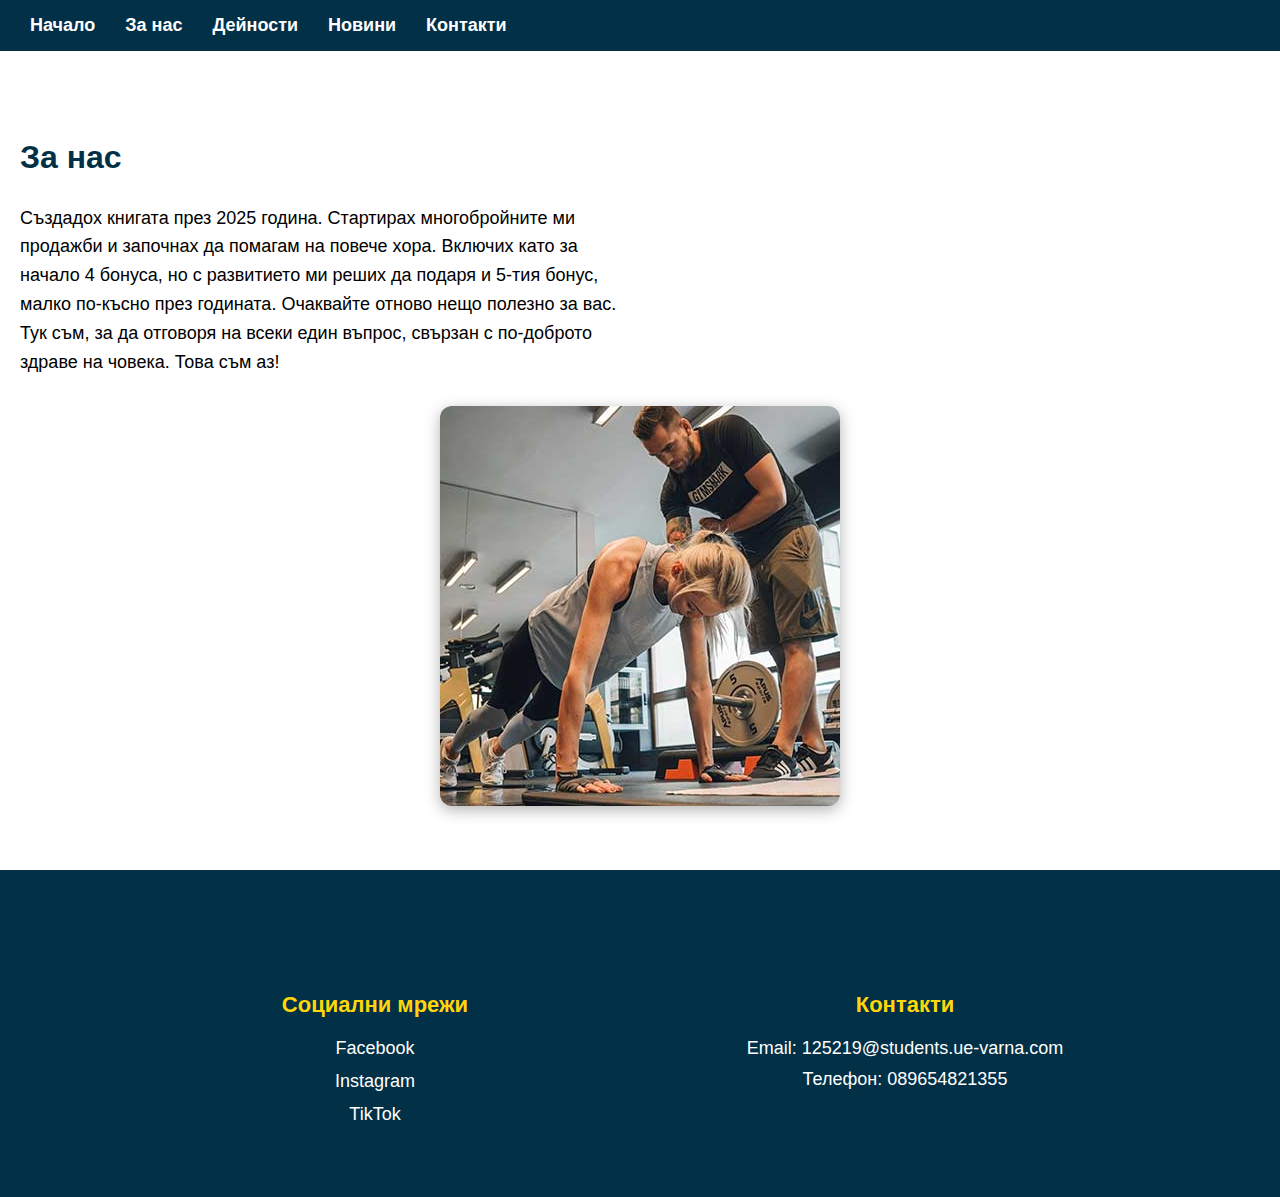
<file: about.html>
<!DOCTYPE html>
<html lang="bg">
<head>
  <meta charset="UTF-8">
  <meta name="viewport" content="width=device-width, initial-scale=1.0">
  <title>За нас – Мускулите и Метаболизмът</title>
  <link rel="stylesheet" href="style.css">
</head>
<body>
  <nav class="navbar">
    <ul class="nav-menu">
      <li><a href="index.html">Начало</a></li>
      <li><a href="about.html" class="active">За нас</a></li>
      <li><a href="activities.html">Дейности</a></li>
      <li><a href="news.html">Новини</a></li>
      <li><a href="contacts.html">Контакти</a></li>
    </ul>
  </nav>
  <section class="about-page">
    <div class="about-content">
      <div class="about-text">
        <h1>За нас</h1>
        <p>
          Създадох книгата през 2025 година. Стартирах многобройните ми продажби и започнах да помагам на повече хора.
          Включих като за начало 4 бонуса, но с развитието ми реших да подаря и 5-тия бонус, малко по-късно през годината.
          Очаквайте отново нещо полезно за вас. Тук съм, за да отговоря на всеки един въпрос, свързан с по-доброто здраве на човека. 
          Това съм аз!
        </p>
      </div>
    </div>
    <div class="about-image">
      <img src="images/about.png" alt="За нас">
    </div>
  </section>
  <footer class="contacts">
    <div class="contacts-container">
      <div class="contacts-column">
        <h3>Социални мрежи</h3>
        <ul>
          <li><a href="https://facebook.com" target="_blank" rel="noopener">Facebook</a></li>
          <li><a href="https://instagram.com" target="_blank" rel="noopener">Instagram</a></li>
          <li><a href="https://tiktok.com" target="_blank" rel="noopener">TikTok</a></li>
        </ul>
      </div>
      <div class="contacts-column">
        <h3>Контакти</h3>
        <p>Email: <a href="mailto:125219@students.ue-varna.com">125219@students.ue-varna.com</a></p>
        <p>Телефон: <a href="tel:089654821355">089654821355</a></p>
      </div>

    </div>
  </footer>

</body>
</html>
</file>
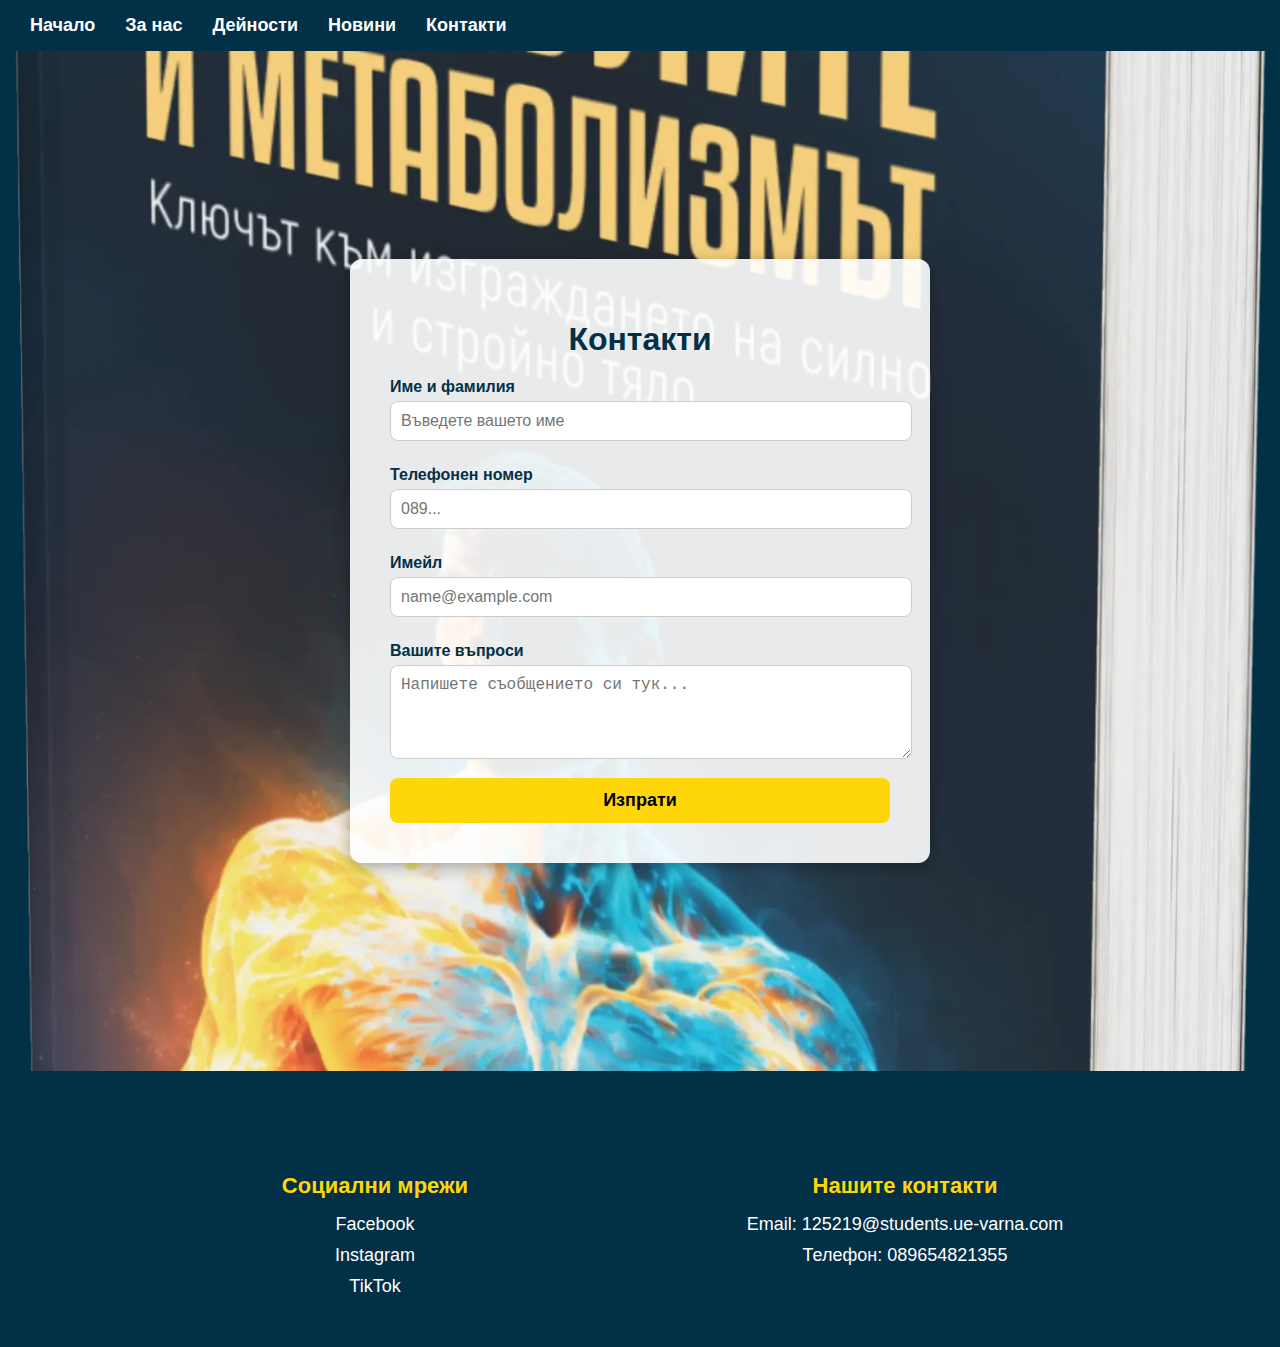
<file: contacts.html>
<!DOCTYPE html>
<html lang="bg">
<head>
  <meta charset="UTF-8">
  <meta name="viewport" content="width=device-width, initial-scale=1.0">
  <title>Контакти – Мускулите и Метаболизмът</title>
  <link rel="stylesheet" href="style.css">
</head>
<body>
  <nav class="navbar">
    <ul class="nav-menu">
      <li><a href="index.html">Начало</a></li>
      <li><a href="about.html">За нас</a></li>
      <li><a href="activities.html">Дейности</a></li>
      <li><a href="news.html">Новини</a></li>
      <li><a href="contacts.html" class="active">Контакти</a></li>
    </ul>
  </nav>
  <section class="contact-page">
    <div class="contact-form">
      <h1>Контакти</h1>
      <form>
        <label for="name">Име и фамилия</label>
        <input type="text" id="name" name="name" placeholder="Въведете вашето име">
        <label for="phone">Телефонен номер</label>
        <input type="tel" id="phone" name="phone" placeholder="089...">
        <label for="email">Имейл</label>
        <input type="email" id="email" name="email" placeholder="name@example.com">
        <label for="message">Вашите въпроси</label>
        <textarea id="message" name="message" rows="4" placeholder="Напишете съобщението си тук..."></textarea>
        <button type="submit">Изпрати</button>
      </form>
    </div>
  </section>
  <footer class="contacts-footer">
    <div class="contacts-container">
      <div class="contacts-column">
        <h3>Социални мрежи</h3>
        <ul>
          <li><a href="https://facebook.com" target="_blank">Facebook</a></li>
          <li><a href="https://instagram.com" target="_blank">Instagram</a></li>
          <li><a href="https://tiktok.com" target="_blank">TikTok</a></li>
        </ul>
      </div>
      <div class="contacts-column">
        <h3>Нашите контакти</h3>
        <p>Email: <a href="mailto:125219@students.ue-varna.com">125219@students.ue-varna.com</a></p>
        <p>Телефон: <a href="tel:089654821355">089654821355</a></p>
      </div>
    </div>
  </footer>

</body>
</html>
</file>
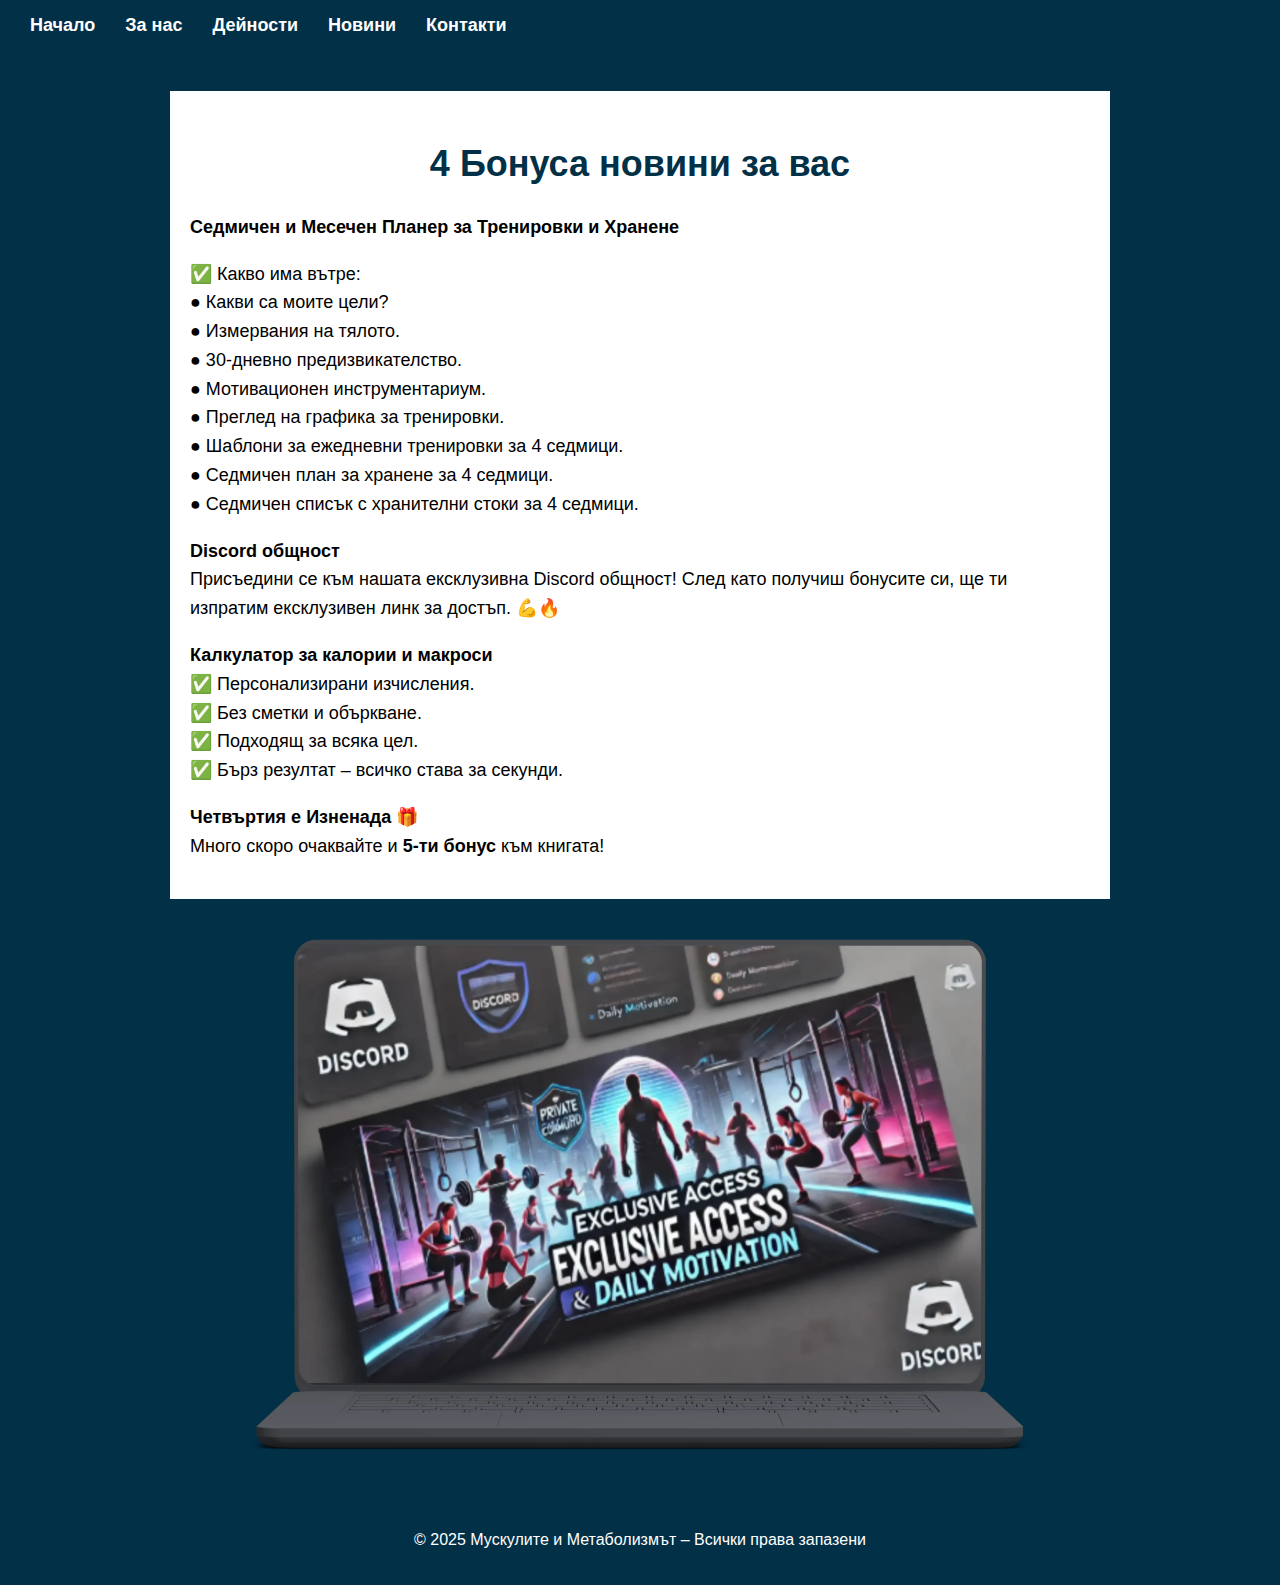
<file: news.html>
<!DOCTYPE html>
<html lang="bg">
<head>
  <meta charset="UTF-8">
  <meta name="viewport" content="width=device-width, initial-scale=1.0">
  <title>Новини – Мускулите и Метаболизмът</title>
  <link rel="stylesheet" href="style.css">
</head>
<body>
  <nav class="navbar">
    <ul class="nav-menu">
      <li><a href="index.html">Начало</a></li>
      <li><a href="about.html">За нас</a></li>
      <li><a href="activities.html">Дейности</a></li>
      <li><a href="news.html" class="active">Новини</a></li>
      <li><a href="contacts.html">Контакти</a></li>
    </ul>
  </nav>
  <section class="news-page">
    <h1>4 Бонуса новини за вас</h1>

    <p><strong>Седмичен и Месечен Планер за Тренировки и Хранене</strong></p>
    <p>✅ Какво има вътре:<br>
      ● Какви са моите цели?<br>
      ● Измервания на тялото.<br>
      ● 30-дневно предизвикателство.<br>
      ● Мотивационен инструментариум.<br>
      ● Преглед на графика за тренировки.<br>
      ● Шаблони за ежедневни тренировки за 4 седмици.<br>
      ● Седмичен план за хранене за 4 седмици.<br>
      ● Седмичен списък с хранителни стоки за 4 седмици.</p>

    <p><strong>Discord общност</strong><br>
    Присъедини се към нашата ексклузивна Discord общност!  
    След като получиш бонусите си, ще ти изпратим ексклузивен линк за достъп. 💪🔥</p>

    <p><strong>Калкулатор за калории и макроси</strong><br>
    ✅ Персонализирани изчисления.<br>
    ✅ Без сметки и объркване.<br>
    ✅ Подходящ за всяка цел.<br>
    ✅ Бърз резултат – всичко става за секунди.</p>

    <p><strong>Четвъртия е Изненада 🎁</strong><br>
      Много скоро очаквайте и <strong>5-ти бонус</strong> към книгата!</p>
  </section>
  <div class="slideshow-container">
    <div class="mySlides">
      <img src="images/novini.png" alt="Новини 1">
    </div>
    <div class="mySlides">
      <img src="images/novini2.png" alt="Новини 2">
    </div>
  </div>
  <footer>
    <p>© 2025 Мускулите и Метаболизмът – Всички права запазени</p>
  </footer>
  <script>
    let slideIndex = 0;
    showSlides();

    function showSlides() {
      let slides = document.getElementsByClassName("mySlides");
      for (let i = 0; i < slides.length; i++) {
        slides[i].style.display = "none";
      }
      slideIndex++;
      if (slideIndex > slides.length) {slideIndex = 1}
      slides[slideIndex-1].style.display = "block";
      setTimeout(showSlides, 5000); // 5 секунди
    }
  </script>

</body>
</html>
</file>
<file: style.css>
/* Основни стилове */
body {
  margin: 0;
  font-family: Arial, sans-serif;
  background-color: #023047;
  color: #fff;
}

/* Хедър оферта */
.top-offer {
  background: #FFD60A;
  color: black;
  font-weight: bold;
  text-align: center;
  padding: 15px;
}

#countdown {
  margin-top: 10px;
  font-size: 24px;
  font-weight: bold;
}

/* Навигационно меню */
.navbar {
  background: #023047;
  padding: 15px 30px;
}

.nav-menu {
  list-style: none;
  display: flex;
  gap: 30px;
  margin: 0;
  padding: 0;
  justify-content: flex-start; 
}
.nav-menu li a {
  text-decoration: none;
  color: white;
  font-size: 18px;
  font-weight: bold;
  transition: color 0.3s ease, text-decoration 0.3s ease;
}

.nav-menu li a:hover {
  text-decoration: underline;
  color: #FFD60A;
}

/* Hero секция */
.hero {
  display: flex;
  justify-content: space-around;
  align-items: center;
  padding: 50px;
  background: #023047;
}

.hero-text h1 {
  font-size: 48px;
  color: #FFD60A;
}

.hero-text p {
  font-size: 18px;
  color: #ddd;
}

.hero-img img {
  width: 300px;
}

/* Разделител между секции */
.section-title {
  background: #fff;
  color: #000;
  text-align: center;
  font-size: 28px;
  font-weight: bold;
  padding: 20px 0;
  margin: 0;
}

/* За нас */
.about {
  background: #023047;
  padding: 60px 20px;
  color: #fff;
}

.about-container {
  display: flex;
  align-items: center;
  justify-content: center;
  gap: 40px;
  max-width: 1100px;
  margin: 0 auto;
  flex-wrap: wrap;
}

.about-img img {
  width: 400px;
  max-width: 100%;
  border-radius: 12px;
  box-shadow: 0 4px 15px rgba(0, 0, 0, 0.3);
}

.about-text {
  max-width: 600px;
  font-size: 18px;
  line-height: 1.6;
  text-align: left;
}

.about-text strong {
  color: #FFD60A;
}

.about-text em {
  font-style: italic;
}

/* Дейности */
.activities {
  background: #023047;
  padding: 60px 20px;
  color: #fff;
}

.activities-container {
  display: flex;
  align-items: center;
  justify-content: center;
  gap: 40px;
  max-width: 1100px;
  margin: 0 auto;
  flex-wrap: wrap;
}

.activities-text {
  max-width: 500px;
  font-size: 18px;
  line-height: 1.6;
}

.activities-video video {
  border-radius: 12px;
  box-shadow: 0 4px 15px rgba(0,0,0,0.3);
  max-width: 100%;
  width: 500px;
}

/* Новини */
.news {
  background: #023047;
  padding: 60px 20px;
  color: #fff;
}
.news-container {
  display: flex;
  align-items: center;
  justify-content: center;
  gap: 40px;
  max-width: 1100px;
  margin: 0 auto;
  flex-wrap: wrap;
}
.news-text {
  max-width: 500px;
  font-size: 18px;
  line-height: 1.6;
}
.news-text strong {
  color: #FFD60A;
}
.news-text em {
  font-style: italic;
}

.news-img img {
  width: 400px;
  max-width: 100%;
  border-radius: 12px;
  box-shadow: 0 4px 15px rgba(0,0,0,0.3);
}

/* Контакти секция */
.contacts {
  background: #023047;
  padding: 60px 20px;
  color: #fff;
}

.contacts-container {
  display: flex;
  justify-content: space-around; 
  gap: 60px;
  max-width: 1000px;
  margin: 0 auto;
  flex-wrap: wrap;
}

.contacts-column {
  flex: 1;
  min-width: 250px;
}

.contacts-column h3 {
  font-size: 22px;
  margin-bottom: 20px;
  color: #FFD60A; 
}

.contacts-column ul {
  list-style: none;
  padding: 0;
  margin: 0;
}

.contacts-column ul li {
  margin-bottom: 12px;
}

.contacts-column a {
  text-decoration: none;
  color: #fff; 
  font-size: 18px;
  transition: color 0.3s ease;
}

.contacts-column a:hover {
  color: #FFD60A;
}

.contacts-column p {
  font-size: 18px;
  margin: 10px 0;
}

.contacts-column p a {
  color: #fff;
  text-decoration: none;
}

.contacts-column p a:hover {
  color: #FFD60A;
}

/* Адаптивност */
@media (max-width: 768px) {
  .hero {
    flex-direction: column;
    text-align: center;
  }
  .hero-img img {
    margin-top: 20px;
    width: 200px;
  }
  .nav-menu {
    flex-direction: column;
    gap: 15px;
  }
  .about-container,
  .activities-container,
  .news-container,
  .contacts-container {
    flex-direction: column;
    text-align: center;
  }
  .about-text,
  .activities-text,
  .news-text,
  .contacts-column {
    text-align: center;
  }
}
/* За нас страница */
.about-page {
  background: #fff;
  padding: 60px 20px;
  text-align: center;
}

.about-page h1 {
  font-size: 32px;
  color: #023047;
  margin-bottom: 20px;
}

.about-page p {
  font-size: 18px;
  line-height: 1.6;
  color: #000;
}

.about-image {
  margin-top: 30px;
}

.about-image img {
  max-width: 400px;
  width: 100%;
  border-radius: 12px;
  box-shadow: 0 4px 15px rgba(0,0,0,0.3);
}
/* Локален стил за фон секцията */
    .activities-hero {
      background: url("images/deinosti.png") no-repeat center center/cover;
      color: #fff;
      text-align: center;
      padding: 80px 20px;
      position: relative;
    }

    .activities-hero::before {
      content: "";
      position: absolute;
      top: 0; left: 0; right: 0; bottom: 0;
      background: rgba(2, 48, 71, 0.7);
    }

    .activities-hero .content {
      position: relative;
      max-width: 900px;
      margin: 0 auto;
      z-index: 1;
    }

    .activities-hero h1 {
      font-size: 36px;
      margin-bottom: 20px;
      color: #FFD60A; /* акцент */
    }

    .activities-hero p {
      font-size: 18px;
      line-height: 1.6;
      color: #fff;
    }

    .activities-image {
      text-align: center;
      margin: 40px 0;
    }

    .activities-image img {
      max-width: 80%;
      border-radius: 12px;
      box-shadow: 0 4px 15px rgba(0,0,0,0.3);
    }
    /* Новини страница */
.news-page {
  max-width: 900px;
  margin: 40px auto;
  padding: 20px;
  line-height: 1.6;
  font-size: 18px;
  color: #000;
  background: #fff;
}

.news-page h1 {
  text-align: center;
  color: #023047;
  margin-bottom: 20px;
}

/* Слайдер */
.slideshow-container {
  max-width: 800px;
  position: relative;
  margin: 30px auto;
}

.mySlides {
  display: none;
}

.mySlides img {
  width: 100%;
  border-radius: 10px;
}

/* Footer */
footer {
  background: #023047;
  color: #fff;
  text-align: center;
  padding: 20px;
  margin-top: 40px;
}
/* Контактна страница */
.contact-page {
  background: url("images/kniga.png") no-repeat center center/cover;
  min-height: 100vh;
  display: flex;
  justify-content: center;
  align-items: center;
  padding: 60px 20px;
}

.contact-form {
  background: rgba(255, 255, 255, 0.9);
  padding: 40px;
  border-radius: 12px;
  max-width: 500px;
  width: 100%;
  box-shadow: 0 4px 15px rgba(0, 0, 0, 0.3);
}

.contact-form h1 {
  text-align: center;
  margin-bottom: 20px;
  color: #023047;
}

.contact-form label {
  display: block;
  margin: 10px 0 5px;
  font-weight: bold;
  color: #023047;
}

.contact-form input,
.contact-form textarea {
  width: 100%;
  padding: 10px;
  margin-bottom: 15px;
  border: 1px solid #ccc;
  border-radius: 8px;
  font-size: 16px;
}

.contact-form button {
  width: 100%;
  padding: 12px;
  background: #FFD60A;
  border: none;
  border-radius: 8px;
  font-size: 18px;
  font-weight: bold;
  cursor: pointer;
  transition: 0.3s;
}

.contact-form button:hover {
  background: #023047;
  color: #fff;
}

/* Footer стил */
.contacts-footer {
  background: #023047;
  padding: 40px 20px;
  color: #fff;
}

.contacts-footer .contacts-container {
  display: flex;
  justify-content: space-around;
  gap: 60px;
  flex-wrap: wrap;
}

.contacts-footer h3 {
  color: #FFD60A;
  margin-bottom: 15px;
}

.contacts-footer ul {
  list-style: none;
  padding: 0;
}

.contacts-footer ul li {
  margin-bottom: 10px;
}

.contacts-footer a {
  color: #fff;
  text-decoration: none;
}

.contacts-footer a:hover {
  color: #FFD60A;
}
</file>
